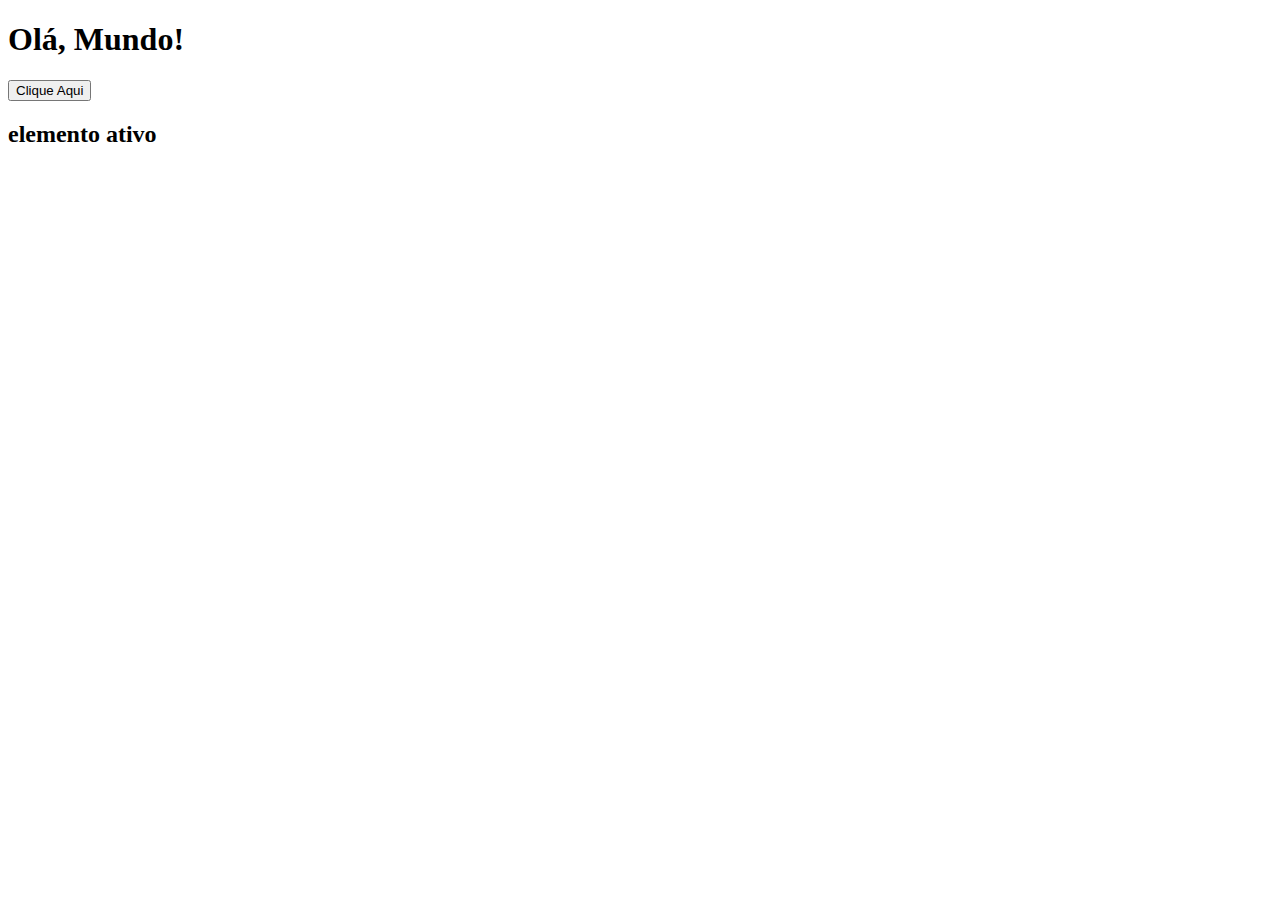
<file: dom-and-browsers/exercicio/index.html>
<!DOCTYPE html>
<html lang="pt-BR">
  <head>
    <meta charset="UTF-8" />
    <title>Exemplo DOM</title>
  </head>
  <body>
    <h1 id="titulo">Olá, Mundo!</h1>
    <button id="botao">Clique Aqui</button>
    <h2 class="ativo">elemento ativo</h2>

    <script src="./script.js"></script>
  </body>
</html>
</file>
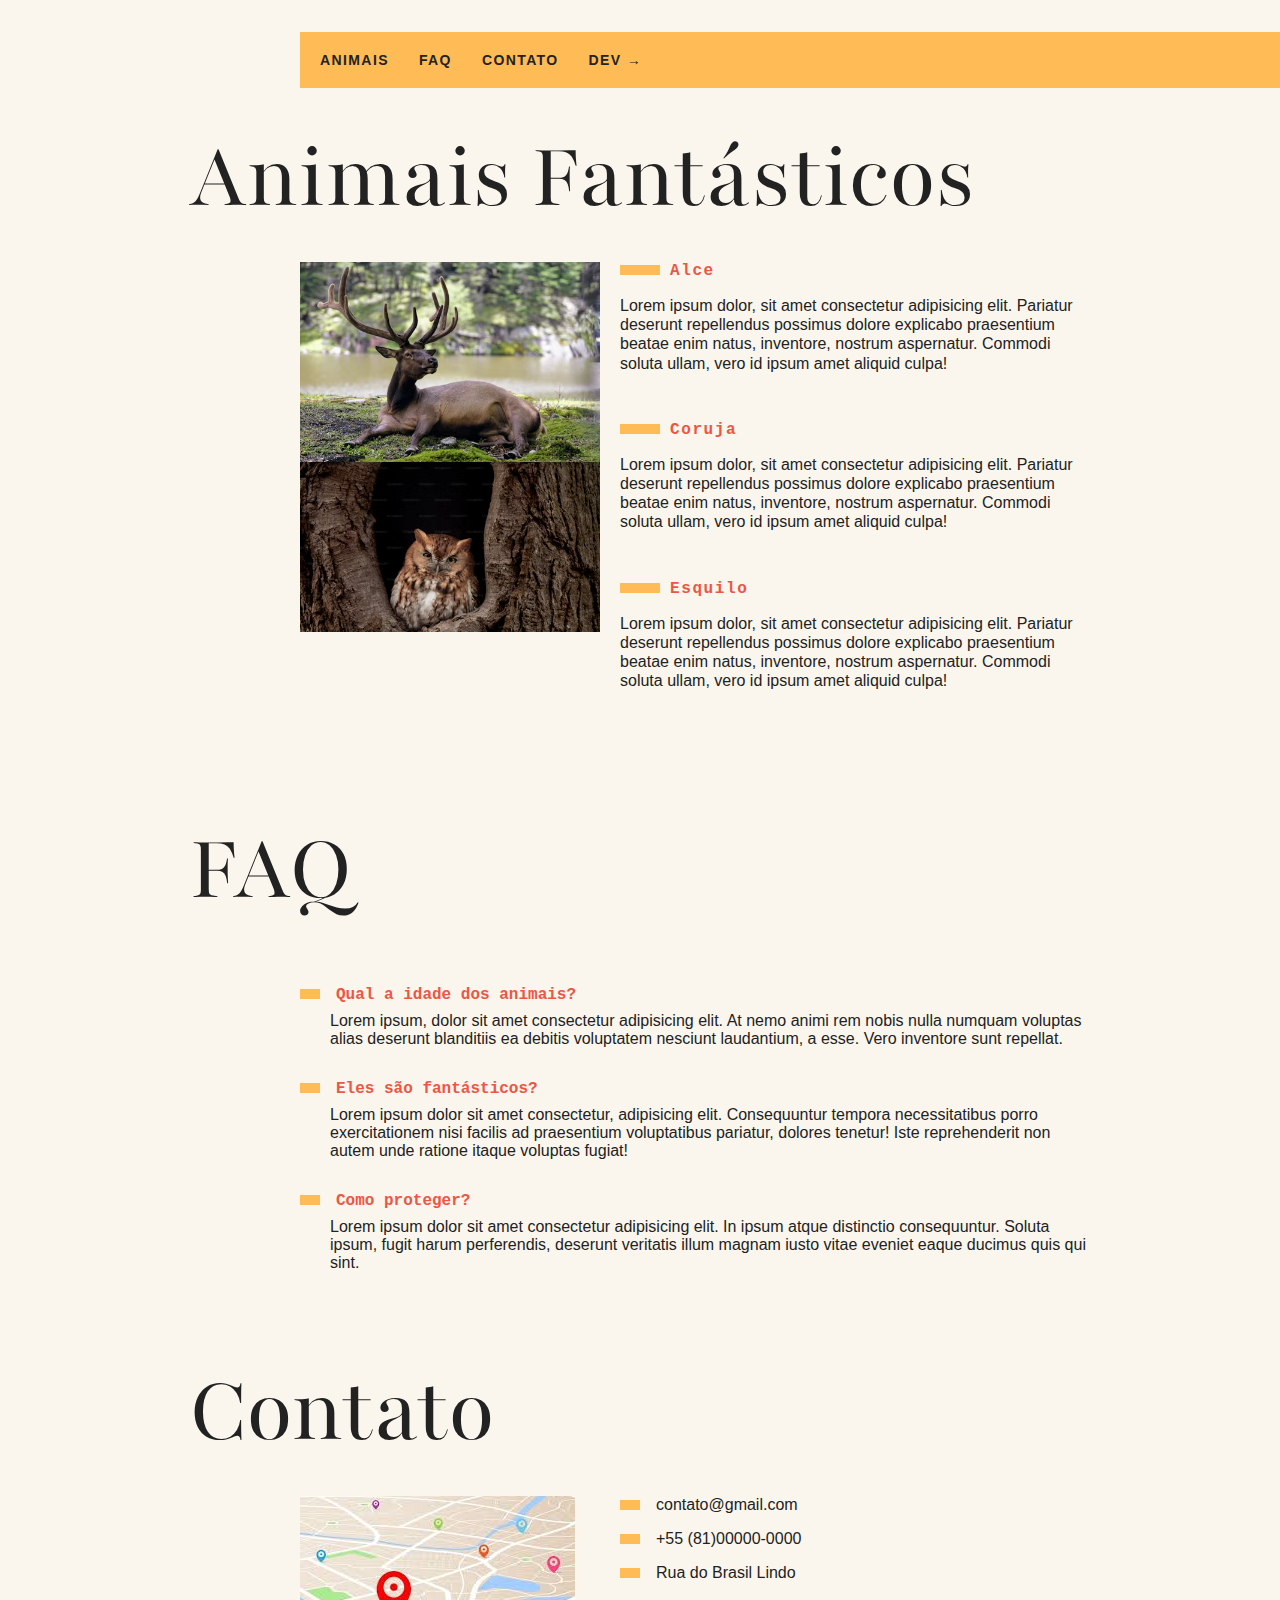
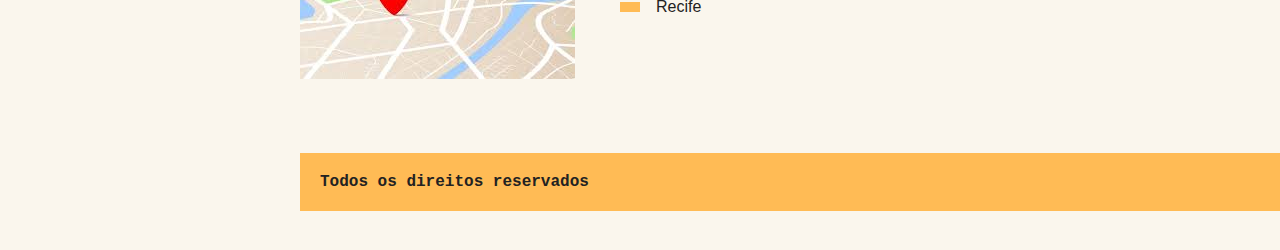
<file: projects/animais-fantasticos/index.html>
<!DOCTYPE html>
<html lang="en">
  <head>
    <meta charset="UTF-8" />
    <meta name="viewport" content="width=device-width, initial-scale=1.0" />
    <link rel="stylesheet" href="./style.css" />
    <link rel="preconnect" href="https://fonts.googleapis.com" />
    <link rel="preconnect" href="https://fonts.gstatic.com" crossorigin />
    <link
      href="https://fonts.googleapis.com/css2?family=Figtree:ital,wght@0,300..900;1,300..900&family=Inter:ital,opsz,wght@0,14..32,100..900;1,14..32,100..900&family=Playfair:ital,opsz,wght@0,5..1200,300..900;1,5..1200,300..900&display=swap"
      rel="stylesheet"
    />
    <title>Animais Fantásticos</title>
  </head>
  <body>
    <nav class="menu">
      <ul>
        <li><a href="#animais">Animais</a></li>
        <li><a href="#faq">Faq</a></li>
        <li><a href="#contato">Contato</a></li>
        <li>
          <a href="https://www.linkedin.com/in/izabellealvess/" target="_blank"
            >Dev →</a
          >
        </li>
      </ul>
    </nav>

    <section class="grid-section animais" id="animais">
      <h1 class="titulo">Animais Fantásticos</h1>
      <ul class="animais-lista">
        <li>
          <img src="/assets/img-animais-fantasticos/alce.png" />
        </li>
        <li>
          <img src="/assets/img-animais-fantasticos/coruja.png" />
        </li>
        <li>
          <img src="/assets/img-animais-fantasticos/esquilo.png" />
        </li>
        <li>
          <img src="/assets/img-animais-fantasticos/alce.png" />
        </li>
        <li>
          <img src="/assets/img-animais-fantasticos/coruja.png" />
        </li>
        <li>
          <img src="/assets/img-animais-fantasticos/esquilo.png" />
        </li>
        <li>
          <img src="/assets/img-animais-fantasticos/alce.png" />
        </li>
        <li>
          <img src="/assets/img-animais-fantasticos/coruja.png" />
        </li>
        <li>
          <img src="/assets/img-animais-fantasticos/esquilo.png" />
        </li>
      </ul>

      <div class="animais-descricao">
        <section>
          <h2>Alce</h2>
          <p>
            Lorem ipsum dolor, sit amet consectetur adipisicing elit. Pariatur
            deserunt repellendus possimus dolore explicabo praesentium beatae
            enim natus, inventore, nostrum aspernatur. Commodi soluta ullam,
            vero id ipsum amet aliquid culpa!
          </p>
        </section>

        <section>
          <h2>Coruja</h2>
          <p>
            Lorem ipsum dolor, sit amet consectetur adipisicing elit. Pariatur
            deserunt repellendus possimus dolore explicabo praesentium beatae
            enim natus, inventore, nostrum aspernatur. Commodi soluta ullam,
            vero id ipsum amet aliquid culpa!
          </p>
        </section>

        <section>
          <h2>Esquilo</h2>
          <p>
            Lorem ipsum dolor, sit amet consectetur adipisicing elit. Pariatur
            deserunt repellendus possimus dolore explicabo praesentium beatae
            enim natus, inventore, nostrum aspernatur. Commodi soluta ullam,
            vero id ipsum amet aliquid culpa!
          </p>
        </section>
      </div>
    </section>

    <section class="grid-section faq" id="faq">
      <h1 class="titulo">FAQ</h1>
      <dl class="faq-lista">
        <dt>Qual a idade dos animais?</dt>
        <dd>
          Lorem ipsum, dolor sit amet consectetur adipisicing elit. At nemo
          animi rem nobis nulla numquam voluptas alias deserunt blanditiis ea
          debitis voluptatem nesciunt laudantium, a esse. Vero inventore sunt
          repellat.
        </dd>
        <dt>Eles são fantásticos?</dt>
        <dd>
          Lorem ipsum dolor sit amet consectetur, adipisicing elit. Consequuntur
          tempora necessitatibus porro exercitationem nisi facilis ad
          praesentium voluptatibus pariatur, dolores tenetur! Iste reprehenderit
          non autem unde ratione itaque voluptas fugiat!
        </dd>
        <dt>Como proteger?</dt>
        <dd>
          Lorem ipsum dolor sit amet consectetur adipisicing elit. In ipsum
          atque distinctio consequuntur. Soluta ipsum, fugit harum perferendis,
          deserunt veritatis illum magnam iusto vitae eveniet eaque ducimus quis
          qui sint.
        </dd>
      </dl>
    </section>

    <section class="grid-section contato" id="contato">
      <h1 class="titulo">Contato</h1>
      <div class="mapa">
        <img src="/assets/img/mapa.jpg" />
      </div>
      <ul class="dados">
        <li>contato@gmail.com</li>
        <li>+55 (81)00000-0000</li>
        <li>Rua do Brasil Lindo</li>
        <li>Recife</li>
      </ul>
    </section>

    <footer class="copy">
      <p>Todos os direitos reservados</p>
    </footer>
    <script src="./script.js"></script>
    <script src="./atividade.js"></script>
  </body>
</html>
</file>
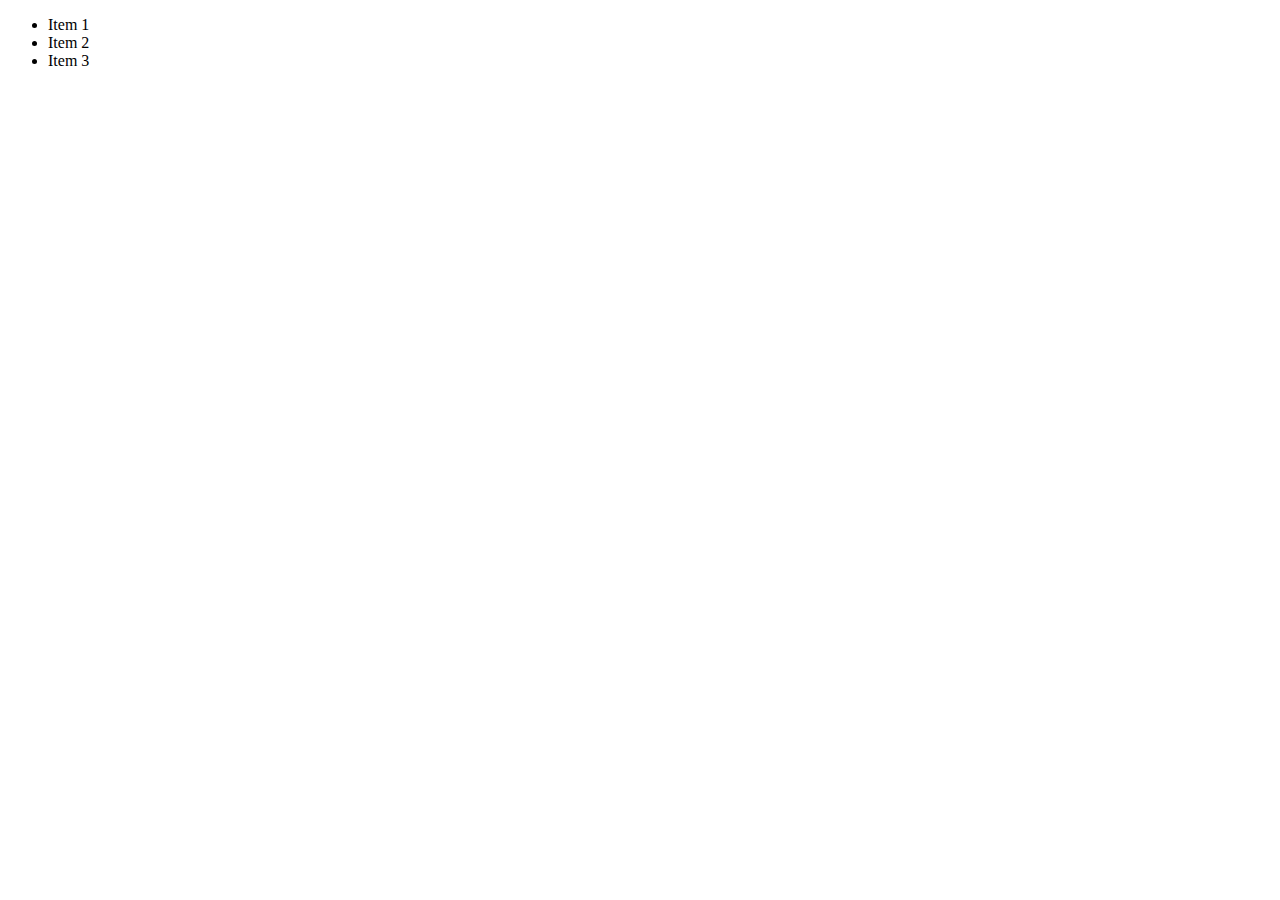
<file: intermediate/objetos/constructor-functions/exercicio/index.html>
<!DOCTYPE html>
<html lang="en">
  <head>
    <meta charset="UTF-8" />
    <meta name="viewport" content="width=ul, initial-scale=1.0" />
    <title>Document</title>
  </head>
  <body>
    <ul>
      <li>Item 1</li>
      <li>Item 2</li>
      <li>Item 3</li>
    </ul>

    <script src="./script.js"></script>
  </body>
</html>
</file>
<file: projects/animais-fantasticos/style.css>
body,
h1,
h2,
ul,
li,
p,
dd,
dt,
dl {
  margin: 0px;
  padding: 0px;
}

html.textomaior {
  font-size: 150px;
}

img {
  display: block;
  max-width: 100%;
}

ul {
  list-style: none;
}

body {
  background: #faf6ed;
  color: #222;
  display: grid;
  grid-template-columns: 1fr 120px minmax(300px, 800px) 1fr;
}

.menu {
  grid-column: 3 / 5;
  margin-top: 2rem;
  margin-bottom: 2rem;
  background: #fb5;
}

.menu ul {
  display: flex;
  flex-wrap: wrap;
  padding: 10px;
}

.menu li a {
  display: block;
  padding: 10px;
  margin-right: 10px;
  color: #222;
  text-decoration: none;
  font-family: "Gill Sans", "Gill Sans MT", Calibri, "Trebuchet MS", sans-serif;
  font-weight: bold;
  text-transform: uppercase;
  font-size: 0.875rem;
  letter-spacing: 0.1em;
}

.grid-section {
  grid-column: 2 / 4;
  width: 100%;
  box-sizing: border-box;
  padding: 10px;
  display: grid;
  grid-template-columns: 90px 300px 1fr;
  gap: 20px;
  margin-bottom: 4rem;
}

.titulo {
  font-family: "Playfair", serif;
  font-size: 6rem;
  line-height: 1;
  font-weight: 400;
  margin-bottom: 1rem;
  grid-column: 1 / 4;
}

.animais h2 {
  font-family: "IBM Plex Mono", monospace;
  font-size: 1rem;
  letter-spacing: 0.1rem;
  margin-bottom: 1rem;
  color: #e54;
}

.animais h2::before {
  content: "";
  display: inline-block;
  width: 40px;
  height: 10px;
  margin-right: 10px;
  background: #fb5;
}

.animais p {
  font-family: Helvetica, Arial, sans-serif;
  line-height: 1.2;
  margin-bottom: 1rem;
}

.animais-lista {
  height: 370px;
  overflow-y: scroll;
  grid-column: 2;
}

.animais-lista::-webkit-scrollbar {
  width: 18px;
}

.animais-lista::-webkit-scrollbar-thumb {
  background: #fb5;
  border-left: 4px solid #faf6ed;
  border-right: 4px solid #faf6ed;
}

.animais-lista::-webkit-scrollbar-track {
  background: #faf6ed;
}

.animais-descricao {
  grid-column: 3;
}

.animais-descricao section {
  margin-bottom: 3rem;
}

.faq-lista {
  grid-column: 2 / 4;
}

.faq-lista dt {
  font-family: "IBM Plex Mono", monospace;
  font-weight: bold;
  margin-top: 2rem;
  margin-bottom: 0.5rem;
  color: #e54;
}

.faq-lista dt::before {
  content: "";
  display: inline-block;
  width: 20px;
  height: 10px;
  margin-right: 16px;
  background: #fb5;
}

.faq-lista dd {
  font-family: Helvetica, Arial, sans-serif;
  margin-bottom: 0.5rem;
  margin-left: 30px;
}

.mapa {
  grid-column: 2;
}

.dados {
  grid-column: 3;
}

.dados li {
  margin-bottom: 1rem;
  font-family: Helvetica, Arial, sans-serif;
}

.dados li::before {
  content: "";
  display: inline-block;
  width: 20px;
  height: 10px;
  margin-right: 16px;
  background: #fb5;
}

.copy {
  grid-column: 3 / 5;
  margin-bottom: 2rem;
  background: #fb5;
}

.copy p {
  padding: 20px;
  font-family: "IBM Plex Mono", monospace;
  font-weight: bold;
}

@media (max-width: 700px) {
  body {
    grid-template-columns: 1fr;
  }
  .menu,
  .grid-section,
  .copy {
    grid-column: 1;
  }
  .grid-section {
    grid-template-columns: 100px 1fr;
    gap: 10px;
  }
  .animais-lista {
    grid-column: 1;
  }
  .faq-lista,
  .dados,
  .mapa {
    grid-column: 1 / 3;
  }
  .grid-section h1 {
    font-size: 3rem;
  }
  .menu {
    margin-top: 0px;
  }
  .copy {
    margin-bottom: 0px;
  }
}
</file>
